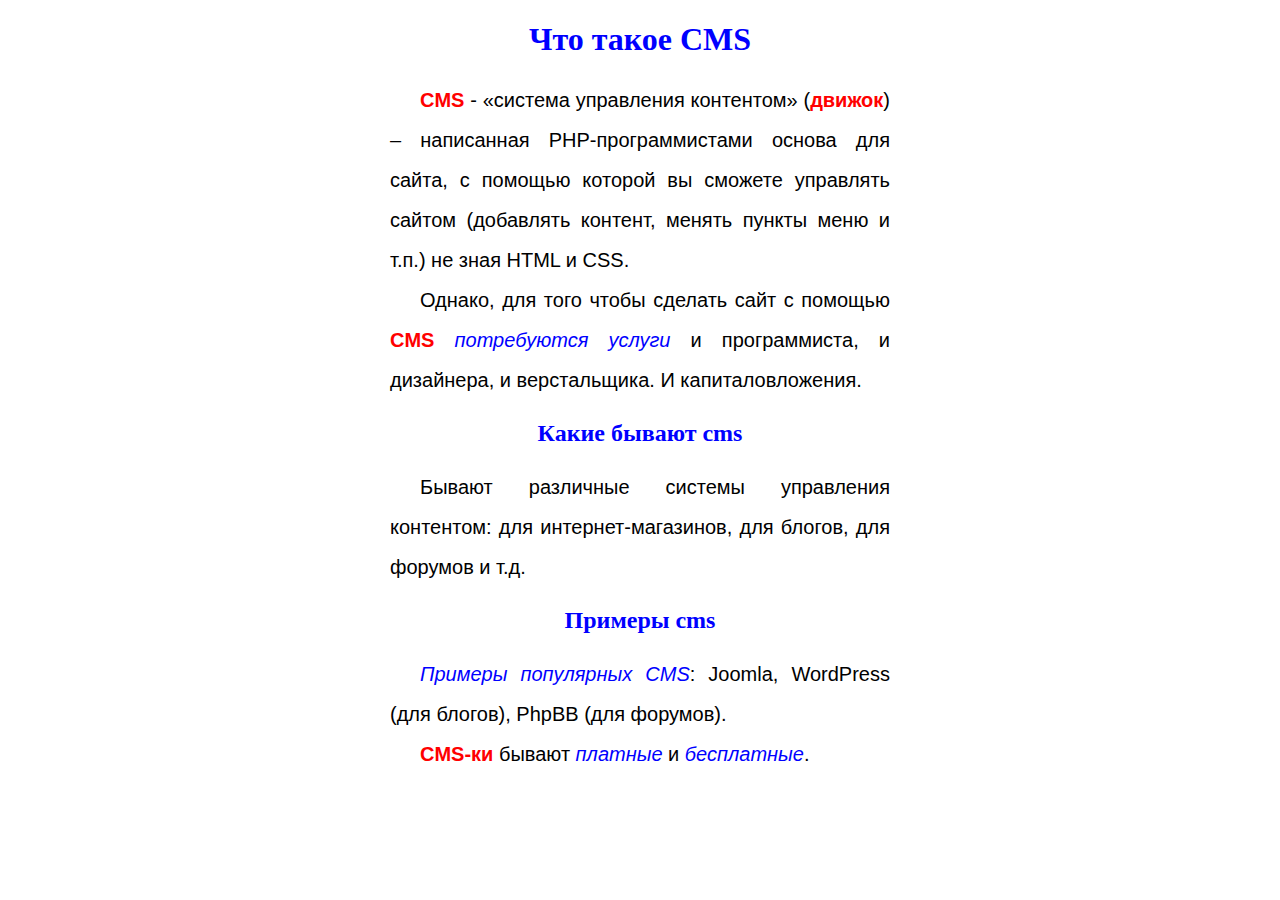
<file: DZ_MOLBOLOT_19-03/index.html>
<!doctype html>
<html lang="en">
	<head>
		<meta charset="UTF-8">
		<title>Document</title>
		<link rel="stylesheet" href="css/dz.css">
	</head>
	<body>
		<h1 class="blue">Что такое CMS</h1>
		<p>
			<b >CMS</b> - «система управления контентом» (<b>движок</b>) – написанная
			PHP-программистами основа для сайта, с помощью
			которой вы сможете управлять сайтом (добавлять контент,
			менять пункты меню и т.п.) не зная HTML и CSS.
		</p>
		<p>
			Однако, для того чтобы сделать сайт с помощью <b>CMS</b>
			<i class="blue">потребуются услуги</i> и программиста, и дизайнера, и верстальщика.
			И капиталовложения.
		</p>
		<h2 class="blue">Какие бывают cms</h2>
		<p>
			Бывают различные системы управления контентом:
			для интернет-магазинов, для блогов, для форумов и т.д.
		</p>
		<h2 class="blue">Примеры cms</h2>
		<p>
			<i class="blue">Примеры популярных CMS</i>: Joomla, WordPress (для блогов), PhpBB (для форумов).
		</p>
		<p>
			<b>CMS-ки</b> бывают <i class="blue">платные</i> и <i class="blue">бесплатные</i>.
		</p>
	</body>
</html>
</file>
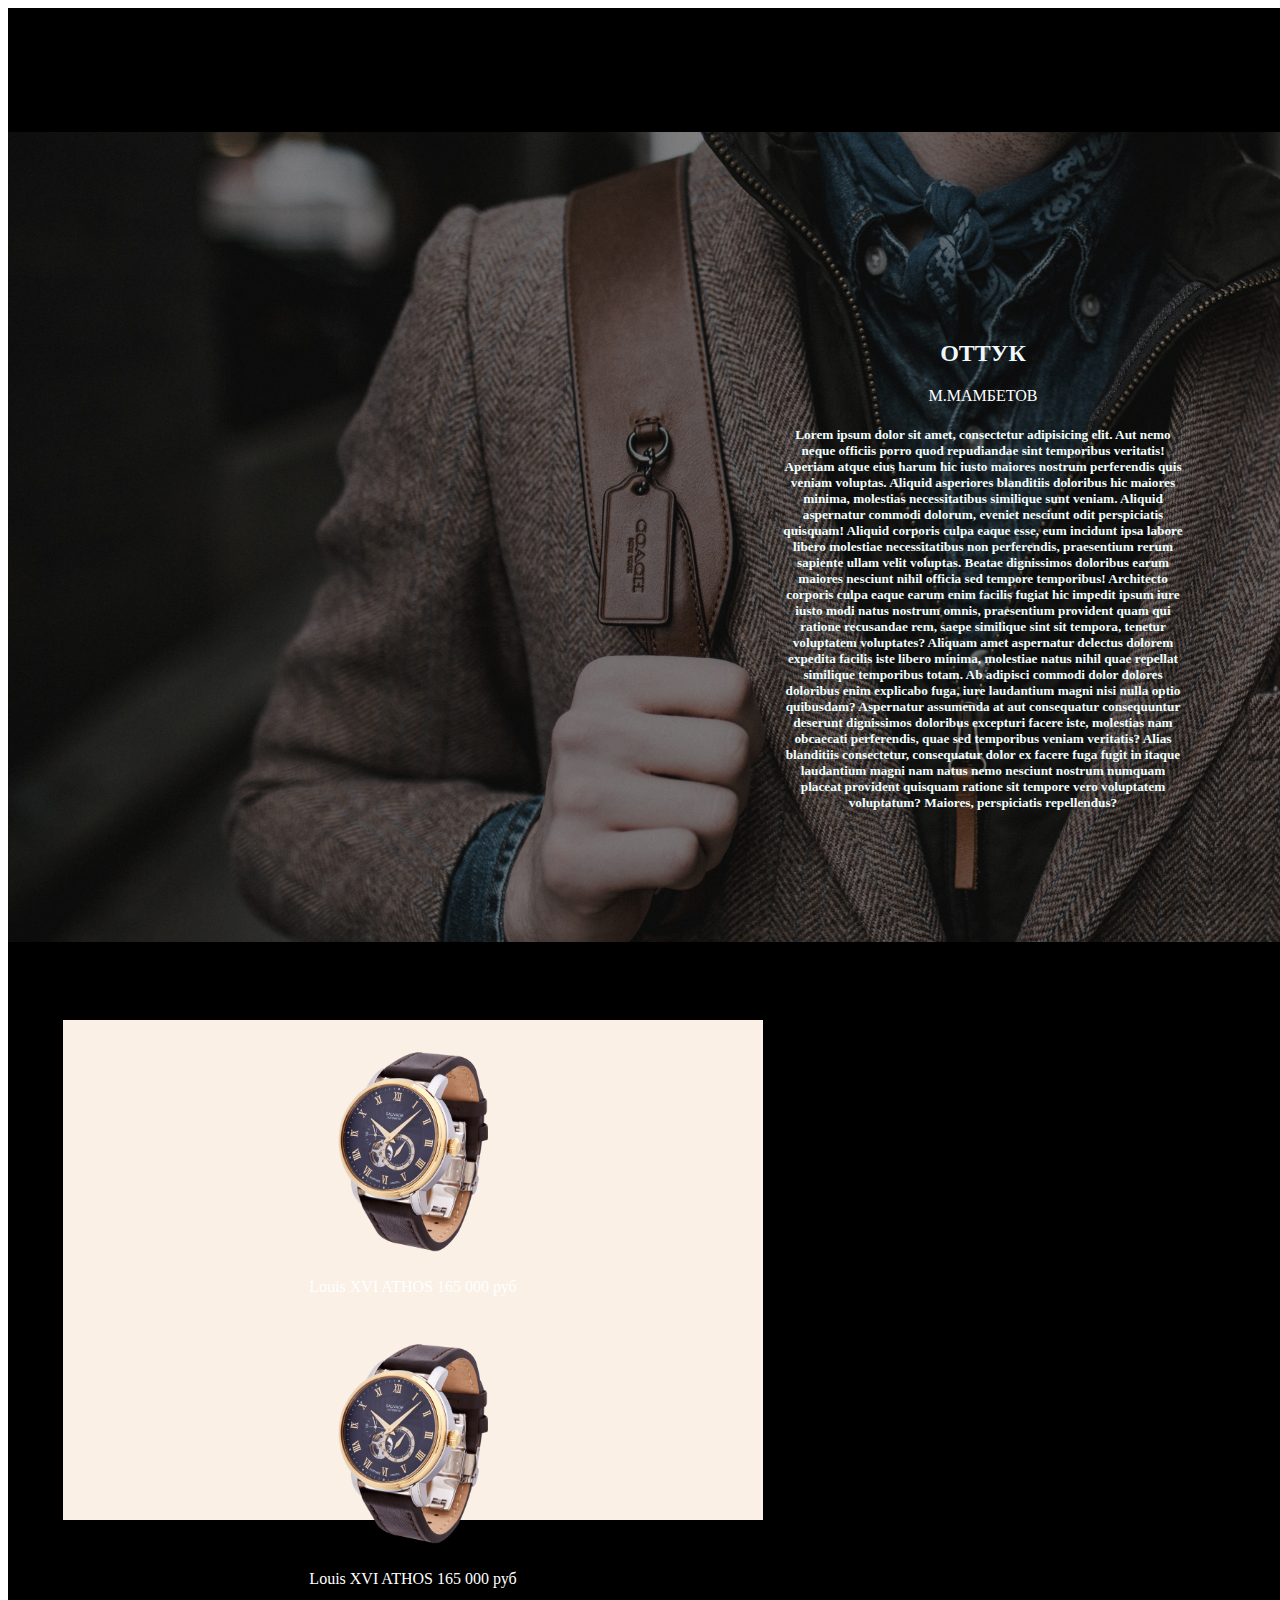
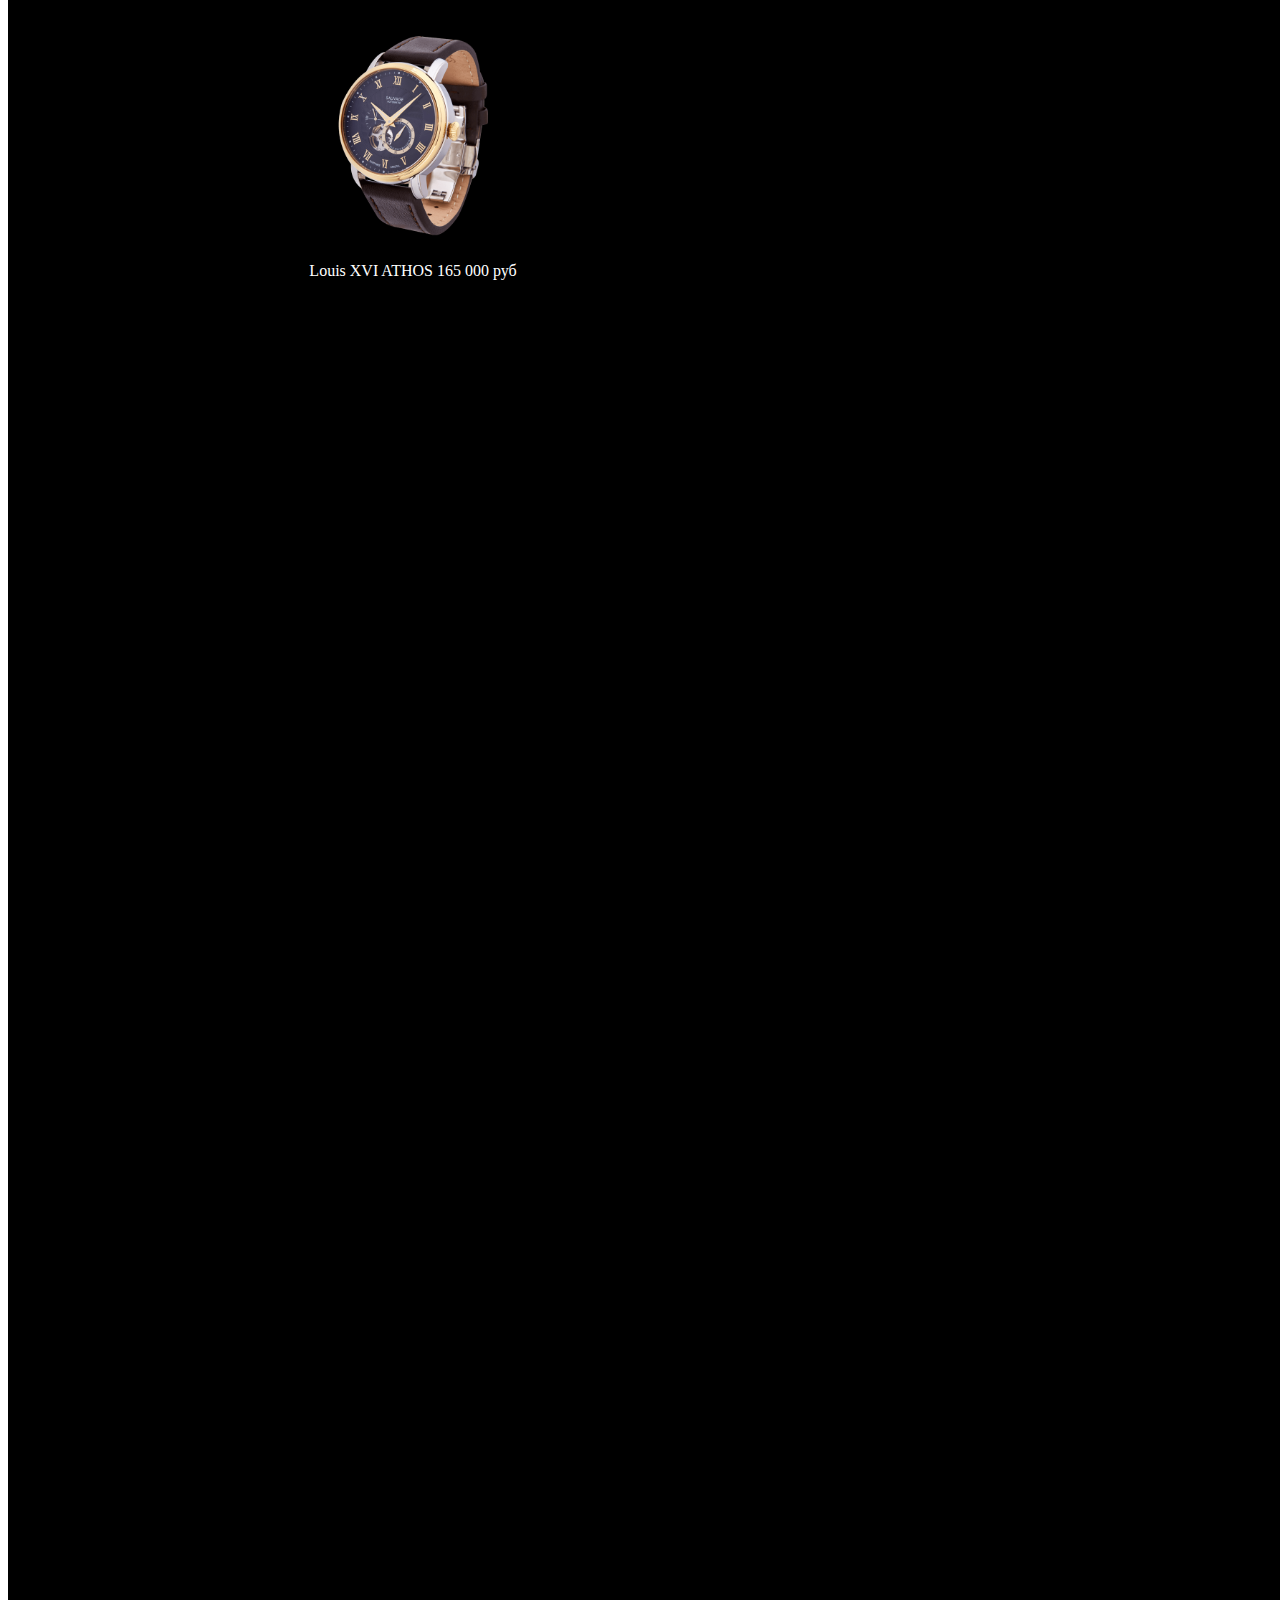
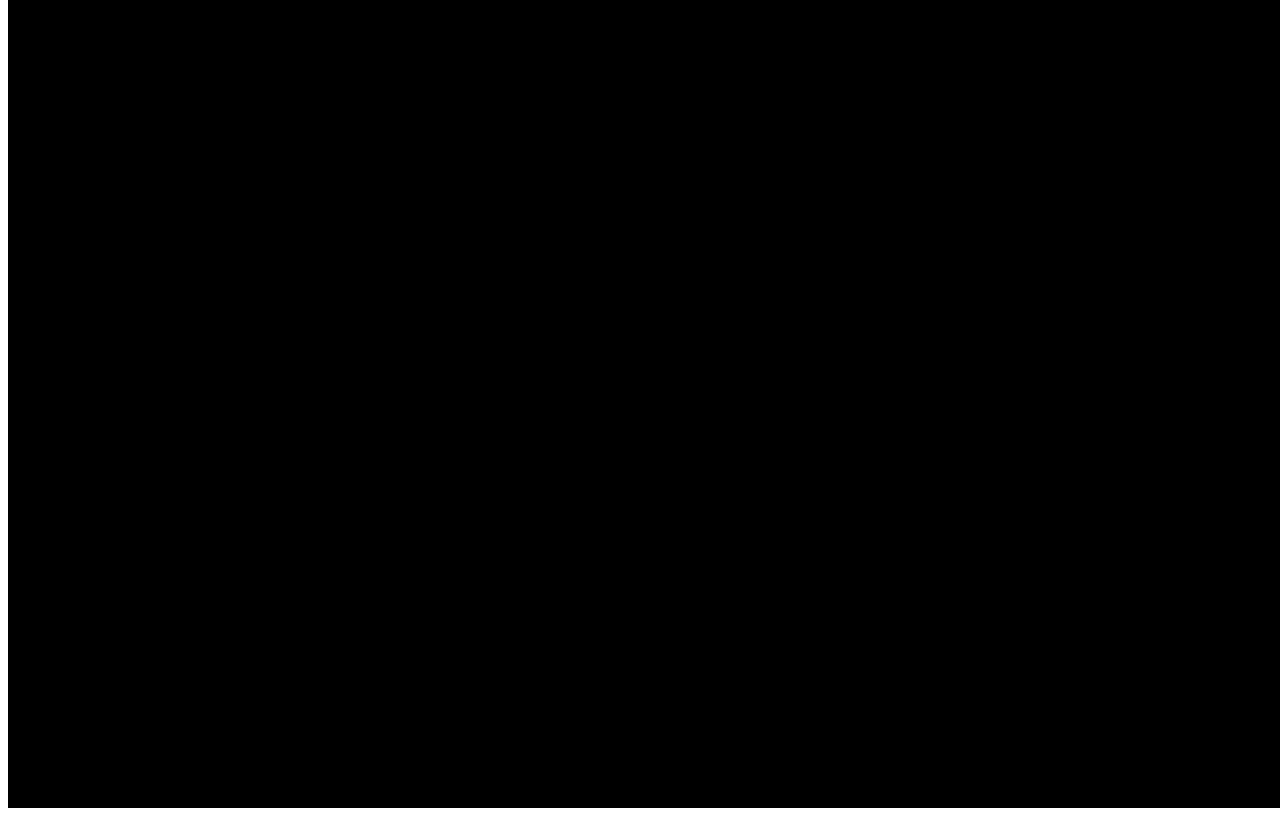
<file: 1/q.html>
<!DOCTYPE html>
<html lang="en">
<head>
    <meta charset="UTF-8">
    <title>Title</title>
    <link rel="stylesheet" href="saas/e.css">

</head>
<body>
    <div class="q">
        <div class="container">
            <div class="qw">
                <img src="img/1.jpg">
                <div class="qwe">
                    <h2>ОТТУК</h2>
                   <p>М.МАМБЕТОВ</p>
                    <h5>Lorem ipsum dolor sit amet, consectetur adipisicing elit. Aut nemo neque officiis porro quod repudiandae sint temporibus veritatis! Aperiam atque eius harum hic iusto maiores nostrum perferendis quis veniam voluptas. Aliquid asperiores blanditiis doloribus hic maiores minima, molestias necessitatibus similique sunt veniam. Aliquid aspernatur commodi dolorum, eveniet nesciunt odit perspiciatis quisquam! Aliquid corporis culpa eaque esse, eum incidunt ipsa labore libero molestiae necessitatibus non perferendis, praesentium rerum sapiente ullam velit voluptas. Beatae dignissimos doloribus earum maiores nesciunt nihil officia sed tempore temporibus! Architecto corporis culpa eaque earum enim facilis fugiat hic impedit ipsum iure iusto modi natus nostrum omnis, praesentium provident quam qui ratione recusandae rem, saepe similique sint sit tempora, tenetur voluptatem voluptates? Aliquam amet aspernatur delectus dolorem expedita facilis iste libero minima, molestiae natus nihil quae repellat similique temporibus totam. Ab adipisci commodi dolor dolores doloribus enim explicabo fuga, iure laudantium magni nisi nulla optio quibusdam? Aspernatur assumenda at aut consequatur consequuntur deserunt dignissimos doloribus excepturi facere iste, molestias nam obcaecati perferendis, quae sed temporibus veniam veritatis? Alias blanditiis consectetur, consequatur dolor ex facere fuga fugit in itaque laudantium magni nam natus nemo nesciunt nostrum numquam placeat provident quisquam ratione sit tempore vero voluptatem voluptatum? Maiores, perspiciatis repellendus?</h5>
                    <div class="qq">
                        <div class="lo">
                            <img src="img/2.svg" alt="">
                            <p>Louis XVI ATHOS  165 000 руб</p>
                        </div>
                        <div class="lo">
                            <img src="img/2.svg" alt="">
                            <p>Louis XVI ATHOS  165 000 руб</p>
                        </div>
                        <div class="lo">
                            <img src="img/2.svg" alt="">
                            <p>Louis XVI ATHOS  165 000 руб</p>
                        </div>
                    </div>
                    <div></div>
                    <div></div>
                </div>
            </div>
        </div>
    </div>
</body>
</html>
</file>
<file: DZ_MOLBOLOT_19-03/css/dz.css>
.blue{
    color: blue;
}
b{
    color: red;
}
body{
    text-align: center;
}
.block_1{
    padding: 20px;
}
p {
    text-indent: 30px;
    line-height: 40px;
    text-align: justify;
    font-size: 20px;
    width: 500px;
    margin: 0 auto ;
    font-family: sans-serif;
}
</file>
<file: 1/saas/e.css>
.q{width:2000px;height:4000px;background-color:black}.container{width:2000px}.qw{width:1000px;height:400px}.qw img{margin-top:124px}.qwe{width:400px;height:327px;text-align:center;position:absolute;top:320px;left:783px}.qwe h2{color:aliceblue}.qwe p{color:#ffffff}.qwe h5{color:azure}.qq{width:700px;height:500px;background-color:linen;position:absolute;top:700px;left:-720px}.qq img{margin-top:24px}
</file>
